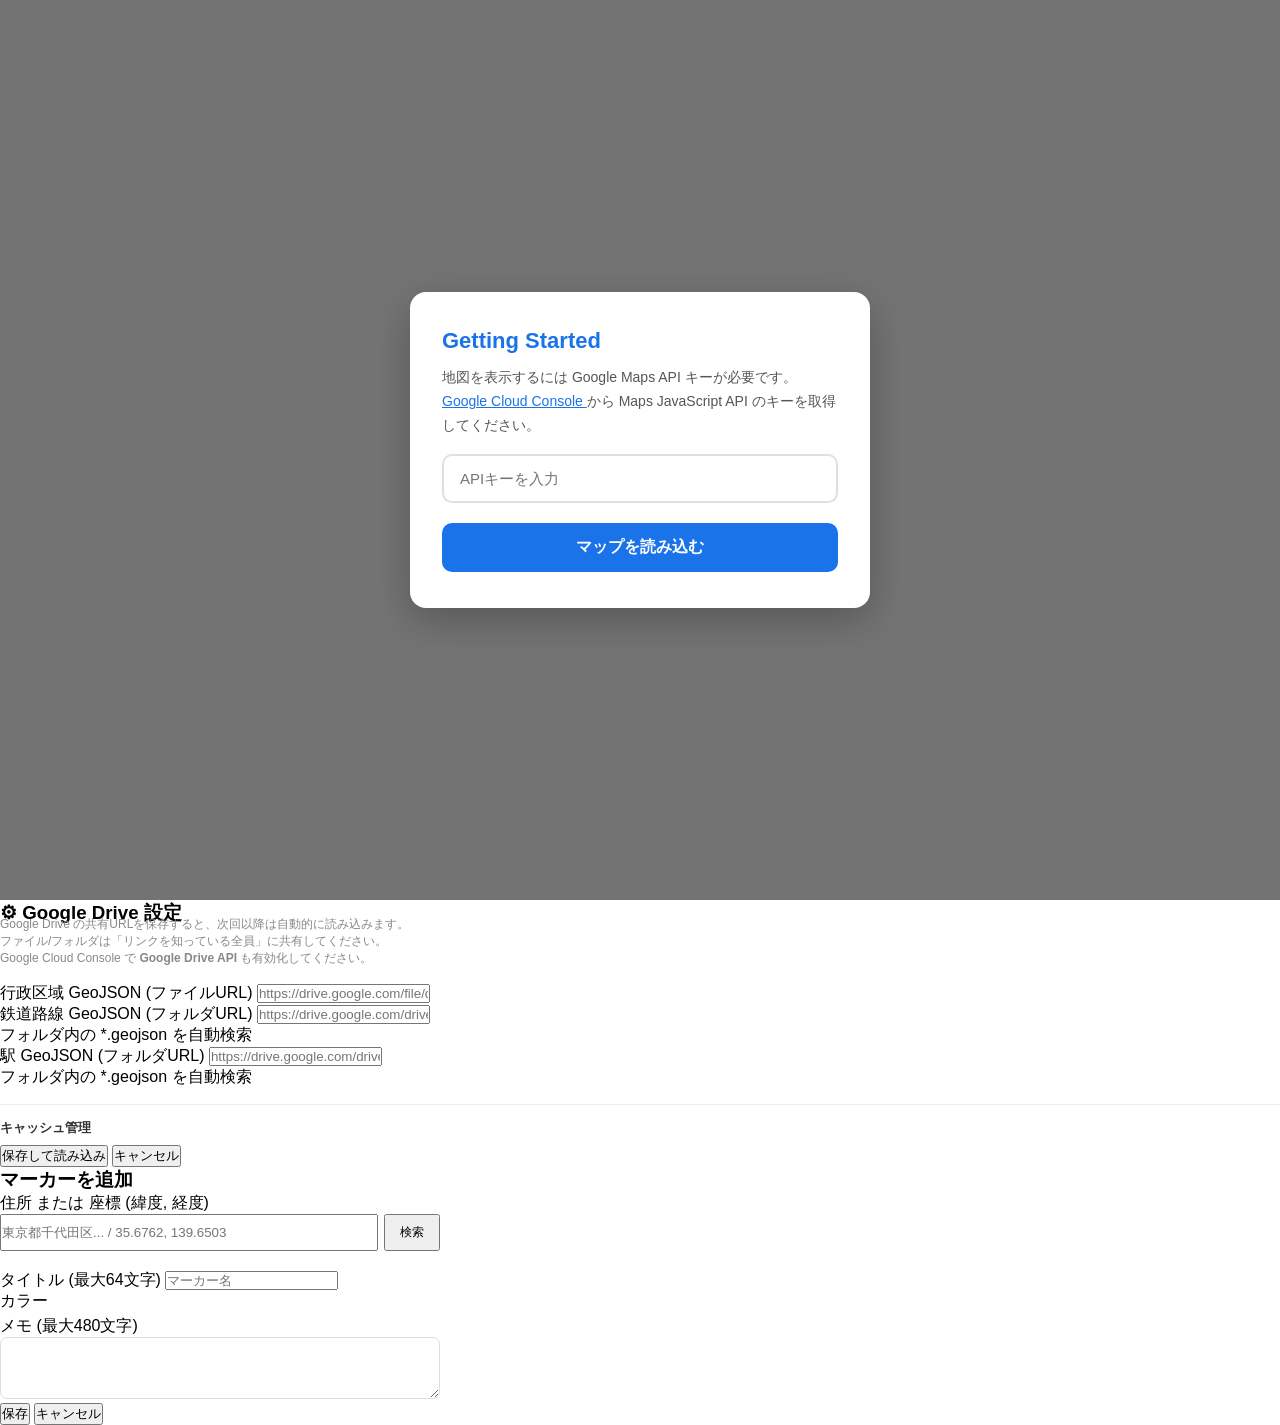
<file: index.html>
<!DOCTYPE html>
<html lang="ja">

<head>
  <meta charset="UTF-8">
  <meta name="viewport" content="width=device-width, initial-scale=1.0">
  <title>GeoNote (Prototype)</title>
  <link rel="stylesheet" href="index.css">
</head>

<body>

  <div id="apiOverlay" class="overlay">
    <div class="overlay-card">
      <h2>Getting Started</h2>
      <p>
        地図を表示するには Google Maps API キーが必要です。<br>
        <a href="https://console.cloud.google.com/apis/credentials" target="_blank" rel="noopener">
          Google Cloud Console
        </a> から Maps JavaScript API のキーを取得してください。
      </p>
      <div class="input-group">
        <input type="text" id="apiKeyInput" placeholder="APIキーを入力">
      </div>
      <button class="btn-primary" onclick="loadMapsAPI()">マップを読み込む</button>
    </div>
  </div>

  <div id="map"></div>

  <div id="panel" class="panel">
    <div class="panel-header">
      <div class="panel-title-row">
        <h3>GeoNote (Prototype)</h3>
        <button class="settings-btn" onclick="openSettings()" title="設定">&#9881;</button>
      </div>
      <p class="sub">行政区域 + 鉄道路線図 + 駅</p>
    </div>
    <div class="panel-body">

      <div class="accordion">
        <div class="accordion-header collapsed" onclick="toggleAccordion(this)">
          <span class="accordion-arrow">&#9660;</span>
          <span>入力ソース</span>
        </div>
        <div class="accordion-content">
          <div class="accordion-content-inner">
            <div style="font-size:12px;font-weight:600;color:#666;margin-bottom:6px;">行政区域</div>
            <input type="file" id="fileInput" accept=".geojson,.json" style="display:none">
            <button class="btn-file" onclick="document.getElementById('fileInput').click()">
              <svg width="14" height="14" viewBox="0 0 24 24" fill="none" stroke="currentColor" stroke-width="2">
                <path d="M21 15v4a2 2 0 0 1-2 2H5a2 2 0 0 1-2-2v-4" />
                <polyline points="17 8 12 3 7 8" />
                <line x1="12" y1="3" x2="12" y2="15" />
              </svg>
              GeoJSON を選択
            </button>
            <button class="btn-drive" onclick="fetchAdminFromDrive()">
              <svg width="14" height="14" viewBox="0 0 24 24" fill="none" stroke="currentColor" stroke-width="2"><path d="M12 5v14M5 12l7-7 7 7"/></svg>
              Google Drive から取得
            </button>
            <div id="status" class="file-status"></div>

            <div style="border-top:1px solid #eee;margin-top:10px;padding-top:10px;">
              <div style="font-size:12px;font-weight:600;color:#666;margin-bottom:6px;">鉄道路線</div>
              <input type="file" id="railwayInput" accept=".geojson,.json" multiple style="display:none">
              <button class="btn-file" style="background:#e8511a;"
                onclick="document.getElementById('railwayInput').click()" onmouseover="this.style.background='#c2440f'"
                onmouseout="this.style.background='#e8511a'">
                <svg width="14" height="14" viewBox="0 0 24 24" fill="none" stroke="currentColor" stroke-width="2">
                  <rect x="4" y="3" width="16" height="18" rx="2" />
                  <line x1="12" y1="8" x2="12" y2="16" />
                  <line x1="8" y1="12" x2="16" y2="12" />
                </svg>
                GeoJSON を選択 (複数可)
              </button>
              <button class="btn-drive" onclick="fetchRailwayFromDrive()">
                <svg width="14" height="14" viewBox="0 0 24 24" fill="none" stroke="currentColor" stroke-width="2"><path d="M12 5v14M5 12l7-7 7 7"/></svg>
                Google Drive から取得
              </button>
              <div id="railwayStatus" class="file-status"></div>
            </div>

            <div style="border-top:1px solid #eee;margin-top:10px;padding-top:10px;">
              <div style="font-size:12px;font-weight:600;color:#666;margin-bottom:6px;">駅</div>
              <input type="file" id="stationInput" accept=".geojson,.json" multiple style="display:none">
              <button class="btn-file" style="background:#2e7d32;"
                onclick="document.getElementById('stationInput').click()" onmouseover="this.style.background='#1b5e20'"
                onmouseout="this.style.background='#2e7d32'">
                <svg width="14" height="14" viewBox="0 0 24 24" fill="none" stroke="currentColor" stroke-width="2">
                  <circle cx="12" cy="10" r="3" />
                  <path d="M12 21.7C17.3 17 20 13 20 10a8 8 0 1 0-16 0c0 3 2.7 7 8 11.7z" />
                </svg>
                GeoJSON を選択 (複数可)
              </button>
              <button class="btn-drive" onclick="fetchStationFromDrive()">
                <svg width="14" height="14" viewBox="0 0 24 24" fill="none" stroke="currentColor" stroke-width="2"><path d="M12 5v14M5 12l7-7 7 7"/></svg>
                Google Drive から取得
              </button>
              <div id="stationStatus" class="file-status"></div>
            </div>
          </div>
        </div>
      </div>

      <div id="legendArea"></div>
      <div id="railwayArea"></div>

      <div class="accordion">
        <div class="accordion-header" onclick="toggleAccordion(this)">
          <span class="accordion-arrow">&#9660;</span>
          <span id="markerSectionTitle">マーカー</span>
        </div>
        <div class="accordion-content">
          <div class="accordion-content-inner">
            <button class="btn-file" style="background:#5856D6;" onclick="openMarkerModal()"
              onmouseover="this.style.background='#4240a8'" onmouseout="this.style.background='#5856D6'">
              <svg width="14" height="14" viewBox="0 0 24 24" fill="none" stroke="currentColor" stroke-width="2">
                <line x1="12" y1="5" x2="12" y2="19" /><line x1="5" y1="12" x2="19" y2="12" />
              </svg>
              マーカーを追加
            </button>
            <div id="markerList"></div>
          </div>
        </div>
      </div>
    </div>
  </div>

  <div id="settingsModal" class="settings-overlay hidden">
    <div class="settings-card">
      <h3>&#9881; Google Drive 設定</h3>
      <p style="font-size:12px;color:#888;margin:-10px 0 16px 0;">
        Google Drive の共有URLを保存すると、次回以降は自動的に読み込みます。<br>
        ファイル/フォルダは「リンクを知っている全員」に共有してください。<br>
        Google Cloud Console で <strong>Google Drive API</strong> も有効化してください。
      </p>
      <div class="settings-field">
        <label>行政区域 GeoJSON (ファイルURL)</label>
        <input type="text" id="sAdminUrl" placeholder="https://drive.google.com/file/d/xxxxx/view?usp=sharing">
      </div>
      <div class="settings-field">
        <label>鉄道路線 GeoJSON (フォルダURL)</label>
        <input type="text" id="sRailwayUrl" placeholder="https://drive.google.com/drive/folders/xxxxx?usp=sharing">
        <div class="settings-hint">フォルダ内の *.geojson を自動検索</div>
      </div>
      <div class="settings-field">
        <label>駅 GeoJSON (フォルダURL)</label>
        <input type="text" id="sStationUrl" placeholder="https://drive.google.com/drive/folders/xxxxx?usp=sharing">
        <div class="settings-hint">フォルダ内の *.geojson を自動検索</div>
      </div>
      <div style="margin-top:16px;border-top:1px solid #eee;padding-top:14px;">
        <div style="display:flex;align-items:center;justify-content:space-between;margin-bottom:8px;">
          <label style="font-size:13px;font-weight:600;color:#333;">キャッシュ管理</label>
          <button id="clearAllCacheBtn" class="btn-cancel" onclick="clearAllCache()"
            style="flex:none;width:auto;padding:4px 10px;font-size:11px;color:#d32f2f;border-color:#d32f2f;display:none;">全削除</button>
        </div>
        <div id="cacheList" style="max-height:200px;overflow-y:auto;"></div>
      </div>
      <div class="settings-actions">
        <button class="btn-save" onclick="saveSettings()">保存して読み込み</button>
        <button class="btn-cancel" onclick="closeSettings()">キャンセル</button>
      </div>
    </div>
  </div>

  <div id="markerModal" class="settings-overlay hidden">
    <div class="settings-card" style="max-width:440px;">
      <h3 id="markerModalTitle">マーカーを追加</h3>
      <input type="hidden" id="mEditId">
      <div class="settings-field">
        <label>住所 または 座標 (緯度, 経度)</label>
        <div style="display:flex;gap:6px;">
          <input type="text" id="mAddress" placeholder="東京都千代田区... / 35.6762, 139.6503" style="flex:1;"
            onkeydown="if(event.key==='Enter')searchMarkerAddress()">
          <button class="btn-save" onclick="searchMarkerAddress()"
            style="flex:none;width:auto;padding:8px 14px;font-size:12px;">検索</button>
        </div>
        <div id="mCoordResult" style="font-size:11px;color:#888;margin-top:3px;min-height:16px;"></div>
      </div>
      <div class="settings-field">
        <label>タイトル (最大64文字)</label>
        <input type="text" id="mTitle" maxlength="64" placeholder="マーカー名">
      </div>
      <div class="settings-field">
        <label>カラー</label>
        <div id="mColorPicker" style="display:flex;gap:8px;flex-wrap:wrap;margin-top:4px;"></div>
      </div>
      <div class="settings-field">
        <label>メモ (最大480文字)</label>
        <textarea id="mMemo" maxlength="480" rows="3"
          style="width:100%;padding:9px 12px;border:1.5px solid #ddd;border-radius:7px;font-size:12px;font-family:inherit;resize:vertical;transition:border-color 0.2s;"
          onfocus="this.style.borderColor='#1a73e8'" onblur="this.style.borderColor='#ddd'"></textarea>
      </div>
      <div class="settings-actions">
        <button class="btn-save" onclick="saveMarkerForm()">保存</button>
        <button class="btn-cancel" onclick="closeMarkerModal()">キャンセル</button>
      </div>
    </div>
  </div>

  <div id="info-bar">
    <h4 id="infoName"></h4>
    <p id="infoDetail"></p>
    <p id="infoMemo" style="display:none;margin-top:4px;color:#666;font-size:12px;white-space:pre-wrap;max-height:120px;overflow-y:auto;text-align:left;"></p>
  </div>

  <div id="mapTooltip" class="map-tooltip"></div>

  <div id="loader" class="loader-wrap">
    <div class="spinner"></div>
    <p id="loaderText">読み込み中...</p>
  </div>

  <script src="index.js"></script>
</body>

</html>
</file>
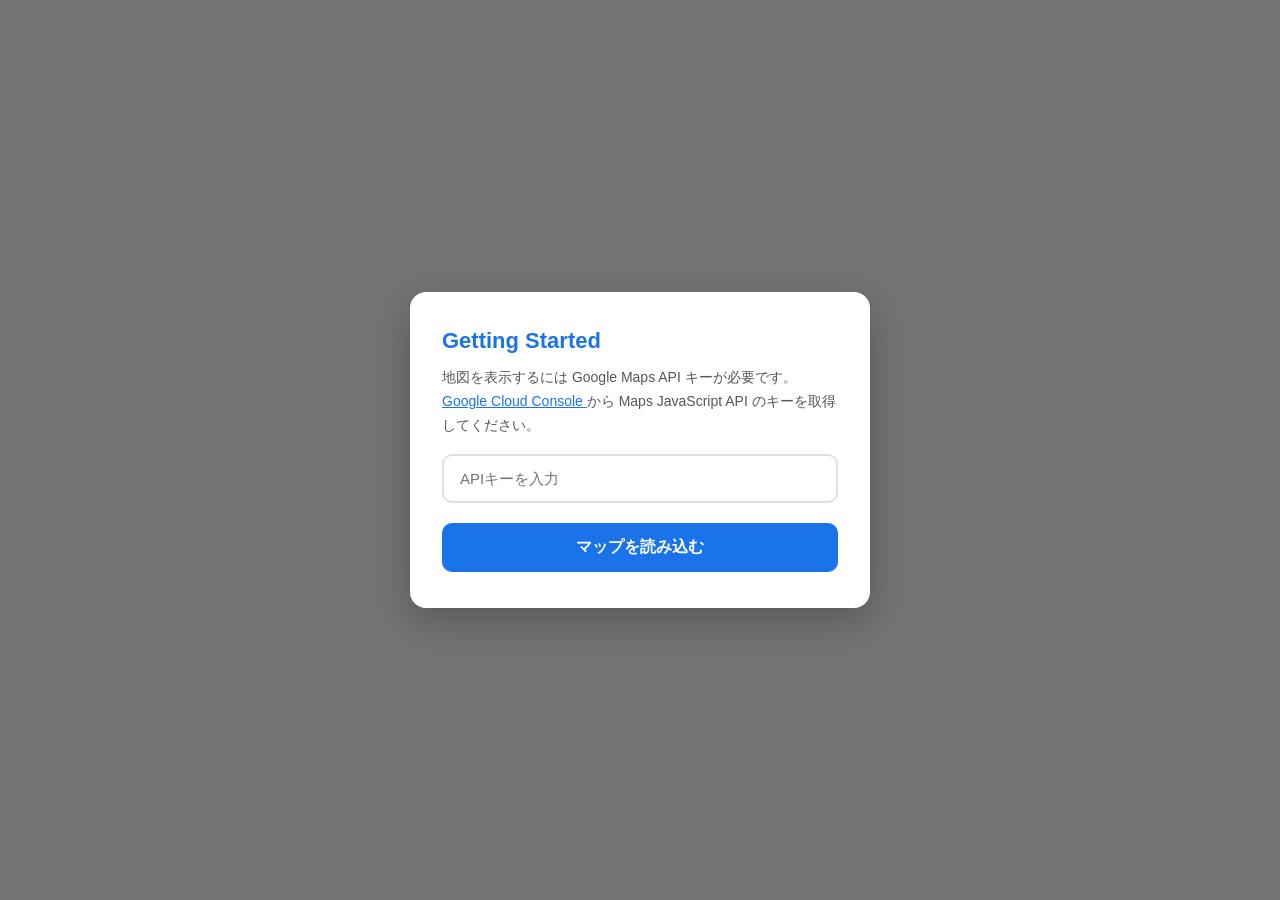
<file: public/index.html>
<!doctype html>
<html lang="ja">
  <head>
    <meta charset="UTF-8" />
    <meta name="viewport" content="width=device-width, initial-scale=1.0" />
    <link rel="icon" type="image/png" href="favicon.png" />
    <title>GeoNote (Prototype)</title>
    <link rel="stylesheet" href="index.css" />
  </head>

  <body>
    <div id="apiOverlay" class="overlay">
      <div class="overlay-card">
        <h2>Getting Started</h2>
        <p>
          地図を表示するには Google Maps API キーが必要です。<br />
          <a
            href="https://console.cloud.google.com/apis/credentials"
            target="_blank"
            rel="noopener"
          >
            Google Cloud Console
          </a>
          から Maps JavaScript API のキーを取得してください。
        </p>
        <div class="input-group">
          <input type="password" id="apiKeyInput" placeholder="APIキーを入力" autocomplete="off" />
        </div>
        <button class="btn-primary" onclick="loadMapsAPI()">
          マップを読み込む
        </button>
      </div>
    </div>

    <div id="map"></div>

    <div id="panel" class="panel">
      <div class="panel-header">
        <div class="panel-title-row">
          <h3>GeoNote (Prototype)</h3>
          <button class="settings-btn" onclick="openSettings()" title="設定">
            &#9881;
          </button>
        </div>
        <p class="sub">行政区域 + 鉄道路線図 + 駅</p>
      </div>
      <div class="panel-body">
        <div class="accordion">
          <div
            class="accordion-header collapsed"
            onclick="toggleAccordion(this)"
          >
            <span class="accordion-arrow">&#9660;</span>
            <span>入力ソース</span>
          </div>
          <div class="accordion-content">
            <div class="accordion-content-inner">
              <div
                style="
                  font-size: 12px;
                  font-weight: 600;
                  color: #666;
                  margin-bottom: 6px;
                "
              >
                行政区域
              </div>
              <input
                type="file"
                id="fileInput"
                accept=".geojson,.json"
                style="display: none"
              />
              <button
                class="btn-file"
                onclick="document.getElementById('fileInput').click()"
              >
                <svg
                  width="14"
                  height="14"
                  viewBox="0 0 24 24"
                  fill="none"
                  stroke="currentColor"
                  stroke-width="2"
                >
                  <path d="M21 15v4a2 2 0 0 1-2 2H5a2 2 0 0 1-2-2v-4" />
                  <polyline points="17 8 12 3 7 8" />
                  <line x1="12" y1="3" x2="12" y2="15" />
                </svg>
                GeoJSON を選択
              </button>
              <button class="btn-drive" onclick="fetchAdminFromDrive()">
                <svg
                  width="14"
                  height="14"
                  viewBox="0 0 24 24"
                  fill="none"
                  stroke="currentColor"
                  stroke-width="2"
                >
                  <path d="M12 5v14M5 12l7-7 7 7" />
                </svg>
                Google Drive から取得
              </button>
              <div id="status" class="file-status"></div>

              <div
                style="
                  border-top: 1px solid #eee;
                  margin-top: 10px;
                  padding-top: 10px;
                "
              >
                <div
                  style="
                    font-size: 12px;
                    font-weight: 600;
                    color: #666;
                    margin-bottom: 6px;
                  "
                >
                  鉄道路線
                </div>
                <input
                  type="file"
                  id="railwayInput"
                  accept=".geojson,.json"
                  multiple
                  style="display: none"
                />
                <button
                  class="btn-file"
                  style="background: #e8511a"
                  onclick="document.getElementById('railwayInput').click()"
                  onmouseover="this.style.background = '#c2440f'"
                  onmouseout="this.style.background = '#e8511a'"
                >
                  <svg
                    width="14"
                    height="14"
                    viewBox="0 0 24 24"
                    fill="none"
                    stroke="currentColor"
                    stroke-width="2"
                  >
                    <rect x="4" y="3" width="16" height="18" rx="2" />
                    <line x1="12" y1="8" x2="12" y2="16" />
                    <line x1="8" y1="12" x2="16" y2="12" />
                  </svg>
                  GeoJSON を選択 (複数可)
                </button>
                <button class="btn-drive" onclick="fetchRailwayFromDrive()">
                  <svg
                    width="14"
                    height="14"
                    viewBox="0 0 24 24"
                    fill="none"
                    stroke="currentColor"
                    stroke-width="2"
                  >
                    <path d="M12 5v14M5 12l7-7 7 7" />
                  </svg>
                  Google Drive から取得
                </button>
                <div id="railwayStatus" class="file-status"></div>
              </div>

              <div
                style="
                  border-top: 1px solid #eee;
                  margin-top: 10px;
                  padding-top: 10px;
                "
              >
                <div
                  style="
                    font-size: 12px;
                    font-weight: 600;
                    color: #666;
                    margin-bottom: 6px;
                  "
                >
                  駅
                </div>
                <input
                  type="file"
                  id="stationInput"
                  accept=".geojson,.json"
                  multiple
                  style="display: none"
                />
                <button
                  class="btn-file"
                  style="background: #2e7d32"
                  onclick="document.getElementById('stationInput').click()"
                  onmouseover="this.style.background = '#1b5e20'"
                  onmouseout="this.style.background = '#2e7d32'"
                >
                  <svg
                    width="14"
                    height="14"
                    viewBox="0 0 24 24"
                    fill="none"
                    stroke="currentColor"
                    stroke-width="2"
                  >
                    <circle cx="12" cy="10" r="3" />
                    <path
                      d="M12 21.7C17.3 17 20 13 20 10a8 8 0 1 0-16 0c0 3 2.7 7 8 11.7z"
                    />
                  </svg>
                  GeoJSON を選択 (複数可)
                </button>
                <button class="btn-drive" onclick="fetchStationFromDrive()">
                  <svg
                    width="14"
                    height="14"
                    viewBox="0 0 24 24"
                    fill="none"
                    stroke="currentColor"
                    stroke-width="2"
                  >
                    <path d="M12 5v14M5 12l7-7 7 7" />
                  </svg>
                  Google Drive から取得
                </button>
                <div id="stationStatus" class="file-status"></div>
              </div>
            </div>
          </div>
        </div>

        <div id="legendArea"></div>
        <div id="railwayArea"></div>

        <div class="accordion">
          <div class="accordion-header" onclick="toggleAccordion(this)">
            <span class="accordion-arrow">&#9660;</span>
            <span id="markerSectionTitle">マーカー</span>
          </div>
          <div class="accordion-content">
            <div class="accordion-content-inner">
              <button
                class="btn-file"
                style="background: #5856d6"
                onclick="openMarkerModal()"
                onmouseover="this.style.background = '#4240a8'"
                onmouseout="this.style.background = '#5856D6'"
              >
                <svg
                  width="14"
                  height="14"
                  viewBox="0 0 24 24"
                  fill="none"
                  stroke="currentColor"
                  stroke-width="2"
                >
                  <line x1="12" y1="5" x2="12" y2="19" />
                  <line x1="5" y1="12" x2="19" y2="12" />
                </svg>
                マーカーを追加
              </button>
              <div id="markerList"></div>
            </div>
          </div>
        </div>
      </div>
    </div>

    <div id="settingsModal" class="settings-overlay hidden">
      <div class="settings-card">
        <h3>&#9881; Google Drive 設定</h3>
        <p style="font-size: 12px; color: #888; margin: -10px 0 16px 0">
          Google Drive
          の共有URLを保存すると、次回以降は自動的に読み込みます。<br />
          ファイル/フォルダは「リンクを知っている全員」に共有してください。<br />
          Google Cloud Console で
          <strong>Google Drive API</strong> も有効化してください。
        </p>
        <div class="settings-field">
          <label>行政区域 GeoJSON (ファイルURL)</label>
          <input
            type="text"
            id="sAdminUrl"
            placeholder="https://drive.google.com/file/d/xxxxx/view?usp=sharing"
          />
        </div>
        <div class="settings-field">
          <label>鉄道路線 GeoJSON (フォルダURL)</label>
          <input
            type="text"
            id="sRailwayUrl"
            placeholder="https://drive.google.com/drive/folders/xxxxx?usp=sharing"
          />
          <div class="settings-hint">フォルダ内の *.geojson を自動検索</div>
        </div>
        <div class="settings-field">
          <label>駅 GeoJSON (フォルダURL)</label>
          <input
            type="text"
            id="sStationUrl"
            placeholder="https://drive.google.com/drive/folders/xxxxx?usp=sharing"
          />
          <div class="settings-hint">フォルダ内の *.geojson を自動検索</div>
        </div>
        <div
          style="
            margin-top: 16px;
            border-top: 1px solid #eee;
            padding-top: 14px;
          "
        >
          <div
            style="
              display: flex;
              align-items: center;
              justify-content: space-between;
              margin-bottom: 8px;
            "
          >
            <label style="font-size: 13px; font-weight: 600; color: #333"
              >キャッシュ管理</label
            >
            <button
              id="clearAllCacheBtn"
              class="btn-cancel"
              onclick="clearAllCache()"
              style="
                flex: none;
                width: auto;
                padding: 4px 10px;
                font-size: 11px;
                color: #d32f2f;
                border-color: #d32f2f;
                display: none;
              "
            >
              全削除
            </button>
          </div>
          <div id="cacheList" style="max-height: 200px; overflow-y: auto"></div>
        </div>
        <div class="settings-actions">
          <button class="btn-save" onclick="saveSettings()">
            保存して読み込み
          </button>
          <button class="btn-cancel" onclick="closeSettings()">
            キャンセル
          </button>
        </div>
      </div>
    </div>

    <div id="markerModal" class="settings-overlay hidden">
      <div class="settings-card" style="max-width: 440px">
        <h3 id="markerModalTitle">マーカーを追加</h3>
        <input type="hidden" id="mEditId" />
        <div class="settings-field">
          <label>住所 または 座標 (緯度, 経度)</label>
          <div style="display: flex; gap: 6px">
            <input
              type="text"
              id="mAddress"
              placeholder="東京都千代田区... / 35.6762, 139.6503"
              style="flex: 1"
              onkeydown="if (event.key === 'Enter') searchMarkerAddress();"
            />
            <button
              class="btn-save"
              onclick="searchMarkerAddress()"
              style="
                flex: none;
                width: auto;
                padding: 8px 14px;
                font-size: 12px;
              "
            >
              検索
            </button>
          </div>
          <div
            id="mCoordResult"
            style="
              font-size: 11px;
              color: #888;
              margin-top: 3px;
              min-height: 16px;
            "
          ></div>
        </div>
        <div class="settings-field">
          <label>タイトル (最大64文字)</label>
          <input
            type="text"
            id="mTitle"
            maxlength="64"
            placeholder="マーカー名"
          />
        </div>
        <div class="settings-field">
          <label>カラー</label>
          <div
            id="mColorPicker"
            style="display: flex; gap: 8px; flex-wrap: wrap; margin-top: 4px"
          ></div>
        </div>
        <div class="settings-field">
          <label>メモ (最大480文字)</label>
          <textarea
            id="mMemo"
            maxlength="480"
            rows="3"
            style="
              width: 100%;
              padding: 9px 12px;
              border: 1.5px solid #ddd;
              border-radius: 7px;
              font-size: 12px;
              font-family: inherit;
              resize: vertical;
              transition: border-color 0.2s;
            "
            onfocus="this.style.borderColor = '#1a73e8'"
            onblur="this.style.borderColor = '#ddd'"
          ></textarea>
        </div>
        <div class="settings-actions">
          <button class="btn-save" onclick="saveMarkerForm()">保存</button>
          <button class="btn-cancel" onclick="closeMarkerModal()">
            キャンセル
          </button>
        </div>
      </div>
    </div>

    <div id="info-bar">
      <h4 id="infoName"></h4>
      <p id="infoDetail"></p>
      <p
        id="infoMemo"
        style="
          display: none;
          margin-top: 4px;
          color: #666;
          font-size: 12px;
          white-space: pre-wrap;
          max-height: 120px;
          overflow-y: auto;
          text-align: left;
        "
      ></p>
    </div>

    <div id="mapTooltip" class="map-tooltip"></div>

    <div id="loader" class="loader-wrap">
      <div class="spinner"></div>
      <p id="loaderText">読み込み中...</p>
    </div>

    <script src="index.js"></script>
  </body>
</html>
</file>
<file: index.css>
* {
  margin: 0;
  padding: 0;
  box-sizing: border-box;
}

html,
body {
  width: 100%;
  height: 100%;
  font-family: 'Segoe UI', 'Meiryo', sans-serif;
}

#map {
  width: 100%;
  height: 100%;
}

.overlay {
  position: fixed;
  top: 0;
  left: 0;
  width: 100%;
  height: 100%;
  background: rgba(0, 0, 0, 0.55);
  display: flex;
  align-items: center;
  justify-content: center;
  z-index: 1000;
}

.overlay.hidden {
  display: none;
}

.overlay-card {
  background: #fff;
  padding: 36px 32px;
  border-radius: 16px;
  max-width: 460px;
  width: 92%;
  box-shadow: 0 12px 40px rgba(0, 0, 0, 0.25);
}

.overlay-card h2 {
  font-size: 22px;
  color: #1a73e8;
  margin-bottom: 12px;
  display: flex;
  align-items: center;
  gap: 8px;
}

.overlay-card p {
  color: #555;
  line-height: 1.7;
  margin-bottom: 16px;
  font-size: 14px;
}

.overlay-card a {
  color: #1a73e8;
}

.input-group {
  position: relative;
  margin-bottom: 20px;
}

.input-group input {
  width: 100%;
  padding: 14px 16px;
  border: 2px solid #e0e0e0;
  border-radius: 10px;
  font-size: 15px;
  transition: border-color 0.2s;
}

.input-group input:focus {
  outline: none;
  border-color: #1a73e8;
}

.btn-primary {
  background: #1a73e8;
  color: #fff;
  border: none;
  padding: 14px 24px;
  border-radius: 10px;
  font-size: 16px;
  cursor: pointer;
  width: 100%;
  font-weight: 600;
  transition: background 0.2s;
}

.btn-primary:hover {
  background: #1557b0;
}

.panel {
  position: absolute;
  top: 14px;
  left: 14px;
  bottom: 14px;
  z-index: 100;
  background: #fff;
  border-radius: 12px;
  box-shadow: 0 2px 12px rgba(0, 0, 0, 0.2);
  width: 320px;
  display: none;
  flex-direction: column;
  overflow: hidden;
}

.panel-header {
  padding: 16px 20px 0 20px;
  flex-shrink: 0;
}

.panel-title-row {
  display: flex;
  align-items: center;
  justify-content: space-between;
}

.panel-header h3 {
  font-size: 16px;
  color: #333;
  margin-bottom: 0;
}

.panel-header .sub {
  font-size: 12px;
  color: #999;
  margin: 4px 0 12px 0;
}

.settings-btn {
  background: none;
  border: 1px solid #ddd;
  border-radius: 6px;
  width: 30px;
  height: 30px;
  cursor: pointer;
  font-size: 15px;
  color: #888;
  transition: all 0.15s;
  display: flex;
  align-items: center;
  justify-content: center;
  flex-shrink: 0;
}

.settings-btn:hover {
  background: #f5f5f5;
  color: #333;
  border-color: #bbb;
}

.panel-body {
  flex: 1;
  overflow-y: auto;
  padding: 0 20px 18px 20px;
}

.panel-body::-webkit-scrollbar {
  width: 6px;
}

.panel-body::-webkit-scrollbar-track {
  background: transparent;
}

.panel-body::-webkit-scrollbar-thumb {
  background: #ccc;
  border-radius: 3px;
}

.panel-body::-webkit-scrollbar-thumb:hover {
  background: #aaa;
}

.btn-file {
  display: flex;
  align-items: center;
  justify-content: center;
  gap: 8px;
  background: #1a73e8;
  color: #fff;
  border: none;
  padding: 10px 16px;
  border-radius: 8px;
  cursor: pointer;
  font-size: 13px;
  width: 100%;
  font-weight: 500;
  transition: background 0.2s;
}

.btn-file:hover {
  background: #1557b0;
}

.btn-drive {
  display: flex;
  align-items: center;
  justify-content: center;
  gap: 6px;
  background: #fff;
  color: #444;
  border: 1.5px solid #ddd;
  padding: 7px 12px;
  border-radius: 8px;
  cursor: pointer;
  font-size: 12px;
  width: 100%;
  font-weight: 500;
  margin-top: 6px;
  transition: all 0.15s;
}

.btn-drive:hover {
  background: #f5f5f5;
  border-color: #bbb;
  color: #1a73e8;
}

.btn-drive:disabled {
  opacity: 0.5;
  cursor: default;
}

.btn-drive svg {
  flex-shrink: 0;
}

.file-status {
  font-size: 11px;
  color: #888;
  margin-top: 6px;
  min-height: 16px;
}

.accordion {
  border-top: 1px solid #eee;
}

.accordion:first-child {
  border-top: none;
}

.accordion-header {
  display: flex;
  align-items: center;
  gap: 8px;
  padding: 10px 0 6px 0;
  cursor: pointer;
  user-select: none;
  font-size: 12px;
  font-weight: 600;
  color: #666;
}

.accordion-header:hover {
  color: #333;
}

.accordion-arrow {
  font-size: 9px;
  transition: transform 0.2s;
  color: #aaa;
  flex-shrink: 0;
  width: 14px;
  text-align: center;
}

.accordion-header.collapsed .accordion-arrow {
  transform: rotate(-90deg);
}

.accordion-content {
  max-height: 3000px;
  overflow: hidden;
  transition: max-height 0.3s ease;
}

.accordion-header.collapsed+.accordion-content {
  max-height: 0;
}

.accordion-content-inner {
  padding-bottom: 6px;
}

.legend-item {
  display: flex;
  align-items: center;
  gap: 8px;
  padding: 3px 0;
  font-size: 12px;
  color: #444;
  cursor: pointer;
}

.legend-item:hover {
  color: #1a73e8;
}

.legend-swatch {
  width: 14px;
  height: 14px;
  border-radius: 3px;
  flex-shrink: 0;
}

.company-row {
  display: flex;
  align-items: center;
  gap: 5px;
  padding: 3px 0;
  font-size: 12px;
  color: #444;
}

.company-row .co-toggles {
  display: flex;
  gap: 1px;
  flex-shrink: 0;
}

.co-toggles label {
  font-size: 10px;
  color: #888;
  cursor: pointer;
  user-select: none;
  display: flex;
  align-items: center;
  gap: 1px;
  padding: 1px 3px;
  border-radius: 3px;
  transition: background 0.15s;
}

.co-toggles label:hover {
  background: #f0f0f0;
}

.co-toggles input {
  width: 12px;
  height: 12px;
  margin: 0;
  cursor: pointer;
}

.company-row .co-color {
  width: 18px;
  height: 4px;
  border-radius: 2px;
  flex-shrink: 0;
}

.company-row .co-name {
  flex: 1;
  min-width: 0;
  white-space: nowrap;
  overflow: hidden;
  text-overflow: ellipsis;
  cursor: pointer;
}

.company-row .co-name:hover {
  color: #1a73e8;
}

#info-bar {
  position: absolute;
  bottom: 20px;
  left: 50%;
  transform: translateX(-50%);
  z-index: 100;
  background: #fff;
  padding: 14px 28px;
  border-radius: 10px;
  box-shadow: 0 2px 16px rgba(0, 0, 0, 0.25);
  display: none;
  text-align: center;
  min-width: 280px;
  max-width: 480px;
}

#info-bar h4 {
  font-size: 16px;
  color: #1a73e8;
  margin-bottom: 4px;
}

#info-bar p {
  color: #555;
  font-size: 13px;
  margin: 2px 0;
}

.loader-wrap {
  position: fixed;
  top: 0;
  left: 0;
  width: 100%;
  height: 100%;
  background: rgba(255, 255, 255, 0.7);
  z-index: 500;
  display: none;
  align-items: center;
  justify-content: center;
  flex-direction: column;
  gap: 12px;
}

.loader-wrap.active {
  display: flex;
}

.spinner {
  width: 40px;
  height: 40px;
  border: 4px solid #e0e0e0;
  border-top-color: #1a73e8;
  border-radius: 50%;
  animation: spin 0.8s linear infinite;
}

@keyframes spin {
  to {
    transform: rotate(360deg);
  }
}

.loader-wrap p {
  font-size: 14px;
  color: #555;
}

.map-label {
  position: absolute;
  transform: translate(-50%, -50%);
</file>
<file: public/index.css>
* {
  margin: 0;
  padding: 0;
  box-sizing: border-box;
}

html,
body {
  width: 100%;
  height: 100%;
  font-family: "Segoe UI", "Meiryo", sans-serif;
}

#map {
  width: 100%;
  height: 100%;
}

.overlay {
  position: fixed;
  top: 0;
  left: 0;
  width: 100%;
  height: 100%;
  background: rgba(0, 0, 0, 0.55);
  display: flex;
  align-items: center;
  justify-content: center;
  z-index: 1000;
}

.overlay.hidden {
  display: none;
}

.overlay-card {
  background: #fff;
  padding: 36px 32px;
  border-radius: 16px;
  max-width: 460px;
  width: 92%;
  box-shadow: 0 12px 40px rgba(0, 0, 0, 0.25);
}

.overlay-card h2 {
  font-size: 22px;
  color: #1a73e8;
  margin-bottom: 12px;
  display: flex;
  align-items: center;
  gap: 8px;
}

.overlay-card p {
  color: #555;
  line-height: 1.7;
  margin-bottom: 16px;
  font-size: 14px;
}

.overlay-card a {
  color: #1a73e8;
}

.input-group {
  position: relative;
  margin-bottom: 20px;
}

.input-group input {
  width: 100%;
  padding: 14px 16px;
  border: 2px solid #e0e0e0;
  border-radius: 10px;
  font-size: 15px;
  transition: border-color 0.2s;
}

.input-group input:focus {
  outline: none;
  border-color: #1a73e8;
}

.btn-primary {
  background: #1a73e8;
  color: #fff;
  border: none;
  padding: 14px 24px;
  border-radius: 10px;
  font-size: 16px;
  cursor: pointer;
  width: 100%;
  font-weight: 600;
  transition: background 0.2s;
}

.btn-primary:hover {
  background: #1557b0;
}

.panel {
  position: absolute;
  top: 14px;
  left: 14px;
  bottom: 14px;
  z-index: 100;
  background: #fff;
  border-radius: 12px;
  box-shadow: 0 2px 12px rgba(0, 0, 0, 0.2);
  width: 320px;
  display: none;
  flex-direction: column;
  overflow: hidden;
}

.panel-header {
  padding: 16px 20px 0 20px;
  flex-shrink: 0;
}

.panel-title-row {
  display: flex;
  align-items: center;
  justify-content: space-between;
}

.panel-header h3 {
  font-size: 16px;
  color: #333;
  margin-bottom: 0;
}

.panel-header .sub {
  font-size: 12px;
  color: #999;
  margin: 4px 0 12px 0;
}

.settings-btn {
  background: none;
  border: 1px solid #ddd;
  border-radius: 6px;
  width: 30px;
  height: 30px;
  cursor: pointer;
  font-size: 15px;
  color: #888;
  transition: all 0.15s;
  display: flex;
  align-items: center;
  justify-content: center;
  flex-shrink: 0;
}

.settings-btn:hover {
  background: #f5f5f5;
  color: #333;
  border-color: #bbb;
}

.panel-body {
  flex: 1;
  overflow-y: auto;
  padding: 0 20px 18px 20px;
}

.panel-body::-webkit-scrollbar {
  width: 6px;
}

.panel-body::-webkit-scrollbar-track {
  background: transparent;
}

.panel-body::-webkit-scrollbar-thumb {
  background: #ccc;
  border-radius: 3px;
}

.panel-body::-webkit-scrollbar-thumb:hover {
  background: #aaa;
}

.btn-file {
  display: flex;
  align-items: center;
  justify-content: center;
  gap: 8px;
  background: #1a73e8;
  color: #fff;
  border: none;
  padding: 10px 16px;
  border-radius: 8px;
  cursor: pointer;
  font-size: 13px;
  width: 100%;
  font-weight: 500;
  transition: background 0.2s;
}

.btn-file:hover {
  background: #1557b0;
}

.btn-drive {
  display: flex;
  align-items: center;
  justify-content: center;
  gap: 6px;
  background: #fff;
  color: #444;
  border: 1.5px solid #ddd;
  padding: 7px 12px;
  border-radius: 8px;
  cursor: pointer;
  font-size: 12px;
  width: 100%;
  font-weight: 500;
  margin-top: 6px;
  transition: all 0.15s;
}

.btn-drive:hover {
  background: #f5f5f5;
  border-color: #bbb;
  color: #1a73e8;
}

.btn-drive:disabled {
  opacity: 0.5;
  cursor: default;
}

.btn-drive svg {
  flex-shrink: 0;
}

.file-status {
  font-size: 11px;
  color: #888;
  margin-top: 6px;
  min-height: 16px;
}

.accordion {
  border-top: 1px solid #eee;
}

.accordion:first-child {
  border-top: none;
}

.accordion-header {
  display: flex;
  align-items: center;
  gap: 8px;
  padding: 10px 0 6px 0;
  cursor: pointer;
  user-select: none;
  font-size: 12px;
  font-weight: 600;
  color: #666;
}

.accordion-header:hover {
  color: #333;
}

.accordion-arrow {
  font-size: 9px;
  transition: transform 0.2s;
  color: #aaa;
  flex-shrink: 0;
  width: 14px;
  text-align: center;
}

.accordion-header.collapsed .accordion-arrow {
  transform: rotate(-90deg);
}

.accordion-content {
  max-height: 3000px;
  overflow: hidden;
  transition: max-height 0.3s ease;
}

.accordion-header.collapsed + .accordion-content {
  max-height: 0;
}

.accordion-content-inner {
  padding-bottom: 6px;
}

.legend-item {
  display: flex;
  align-items: center;
  gap: 8px;
  padding: 3px 0;
  font-size: 12px;
  color: #444;
  cursor: pointer;
}

.legend-item:hover {
  color: #1a73e8;
}

.legend-swatch {
  width: 14px;
  height: 14px;
  border-radius: 3px;
  flex-shrink: 0;
}

.company-row {
  display: flex;
  align-items: center;
  gap: 5px;
  padding: 3px 0;
  font-size: 12px;
  color: #444;
}

.company-row .co-toggles {
  display: flex;
  gap: 1px;
  flex-shrink: 0;
}

.co-toggles label {
  font-size: 10px;
  color: #888;
  cursor: pointer;
  user-select: none;
  display: flex;
  align-items: center;
  gap: 1px;
  padding: 1px 3px;
  border-radius: 3px;
  transition: background 0.15s;
}

.co-toggles label:hover {
  background: #f0f0f0;
}

.co-toggles input {
  width: 12px;
  height: 12px;
  margin: 0;
  cursor: pointer;
}

.company-row .co-color {
  width: 18px;
  height: 4px;
  border-radius: 2px;
  flex-shrink: 0;
}

.company-row .co-name {
  flex: 1;
  min-width: 0;
  white-space: nowrap;
  overflow: hidden;
  text-overflow: ellipsis;
  cursor: pointer;
}

.company-row .co-name:hover {
  color: #1a73e8;
}

#info-bar {
  position: absolute;
  bottom: 20px;
  left: 50%;
  transform: translateX(-50%);
  z-index: 100;
  background: #fff;
  padding: 14px 28px;
  border-radius: 10px;
  box-shadow: 0 2px 16px rgba(0, 0, 0, 0.25);
  display: none;
  text-align: center;
  min-width: 280px;
  max-width: 480px;
}

#info-bar h4 {
  font-size: 16px;
  color: #1a73e8;
  margin-bottom: 4px;
}

#info-bar p {
  color: #555;
  font-size: 13px;
  margin: 2px 0;
}

.loader-wrap {
  position: fixed;
  top: 0;
  left: 0;
  width: 100%;
  height: 100%;
  background: rgba(255, 255, 255, 0.7);
  z-index: 500;
  display: none;
  align-items: center;
  justify-content: center;
  flex-direction: column;
  gap: 12px;
}

.loader-wrap.active {
  display: flex;
}

.spinner {
  width: 40px;
  height: 40px;
  border: 4px solid #e0e0e0;
  border-top-color: #1a73e8;
  border-radius: 50%;
  animation: spin 0.8s linear infinite;
}

@keyframes spin {
  to {
    transform: rotate(360deg);
  }
}

.loader-wrap p {
  font-size: 14px;
  color: #555;
}

.map-label {
  position: absolute;
  transform: translate(-50%, -50%);
  font-size: 12px;
  font-weight: 600;
  color: #222;
  text-shadow:
    0 0 3px #fff,
    0 0 3px #fff,
    0 0 3px #fff,
    0 0 3px #fff;
  white-space: nowrap;
  pointer-events: none;
  font-family: "Meiryo", "Segoe UI", sans-serif;
}

.map-tooltip {
  position: fixed;
  background: rgba(30, 30, 30, 0.88);
  color: #fff;
  padding: 5px 10px;
  border-radius: 4px;
  font-size: 12px;
  pointer-events: none;
  z-index: 200;
  display: none;
  white-space: nowrap;
  font-family: "Meiryo", "Segoe UI", sans-serif;
  box-shadow: 0 2px 8px rgba(0, 0, 0, 0.3);
}

.settings-overlay {
  position: fixed;
  top: 0;
  left: 0;
  width: 100%;
  height: 100%;
  background: rgba(0, 0, 0, 0.5);
  z-index: 1100;
  display: flex;
  align-items: center;
  justify-content: center;
}

.settings-overlay.hidden {
  display: none;
}

.settings-card {
  background: #fff;
  padding: 28px;
  border-radius: 14px;
  max-width: 540px;
  width: 92%;
  max-height: 90vh;
  overflow-y: auto;
  box-shadow: 0 12px 40px rgba(0, 0, 0, 0.25);
}

.cache-category {
  font-size: 11px;
  font-weight: 600;
  color: #888;
  margin-top: 8px;
  margin-bottom: 2px;
}

.cache-category:first-child {
  margin-top: 0;
}

.cache-item {
  display: flex;
  align-items: center;
  gap: 6px;
  padding: 3px 0;
  font-size: 12px;
  color: #555;
}

.cache-item .cache-name {
  flex: 1;
  min-width: 0;
  overflow: hidden;
  text-overflow: ellipsis;
  white-space: nowrap;
}

.cache-item .cache-meta {
  color: #aaa;
  font-size: 10px;
  flex-shrink: 0;
}

.cache-item .cache-del {
  background: none;
  border: none;
  color: #d32f2f;
  cursor: pointer;
  font-size: 15px;
  padding: 0 4px;
  flex-shrink: 0;
  line-height: 1;
}

.cache-item .cache-del:hover {
  background: #ffeaea;
  border-radius: 4px;
}

.settings-card h3 {
  font-size: 17px;
  color: #333;
  margin-bottom: 18px;
}

.settings-field {
  margin-bottom: 14px;
}

.settings-field label {
  display: block;
  font-size: 12px;
  color: #555;
  margin-bottom: 4px;
  font-weight: 600;
}

.settings-field input {
  width: 100%;
  padding: 9px 12px;
  border: 1.5px solid #ddd;
  border-radius: 7px;
  font-size: 12px;
  font-family: "Consolas", "Courier New", monospace;
  transition: border-color 0.2s;
}

.settings-field input:focus {
  outline: none;
  border-color: #1a73e8;
}

.settings-hint {
  font-size: 10px;
  color: #aaa;
  margin-top: 3px;
}

.settings-actions {
  display: flex;
  gap: 10px;
  margin-top: 20px;
}

.settings-actions button {
  flex: 1;
  padding: 10px;
  border-radius: 8px;
  font-size: 13px;
  cursor: pointer;
  font-weight: 500;
  transition: background 0.2s;
}

.btn-save {
  background: #1a73e8;
  color: #fff;
  border: none;
}

.btn-save:hover {
  background: #1557b0;
}

.btn-cancel {
  background: #fff;
  color: #555;
  border: 1.5px solid #ddd;
}

.btn-cancel:hover {
  background: #f5f5f5;
}

.marker-item {
  display: flex;
  align-items: center;
  gap: 6px;
  padding: 5px 0;
  font-size: 12px;
  color: #444;
  border-bottom: 1px solid #f0f0f0;
  cursor: pointer;
}

.marker-item:last-child {
  border-bottom: none;
}

.marker-item:hover {
  color: #1a73e8;
}

.marker-item .m-dot {
  width: 10px;
  height: 10px;
  border-radius: 50%;
  flex-shrink: 0;
}

.marker-item .m-title {
  flex: 1;
  min-width: 0;
  overflow: hidden;
  text-overflow: ellipsis;
  white-space: nowrap;
}

.marker-item .m-actions {
  display: flex;
  gap: 2px;
  flex-shrink: 0;
}

.marker-item .m-actions button {
  background: none;
  border: none;
  cursor: pointer;
  font-size: 13px;
  padding: 2px 4px;
  color: #999;
  border-radius: 3px;
}

.marker-item .m-actions button:hover {
  background: #f0f0f0;
  color: #333;
}

.m-color-opt {
  width: 26px;
  height: 26px;
  border-radius: 50%;
  border: 2.5px solid transparent;
  cursor: pointer;
  transition:
    border-color 0.15s,
    transform 0.15s;
}

.m-color-opt:hover {
  transform: scale(1.15);
}

.m-color-opt.selected {
  border-color: #333;
}
</file>
